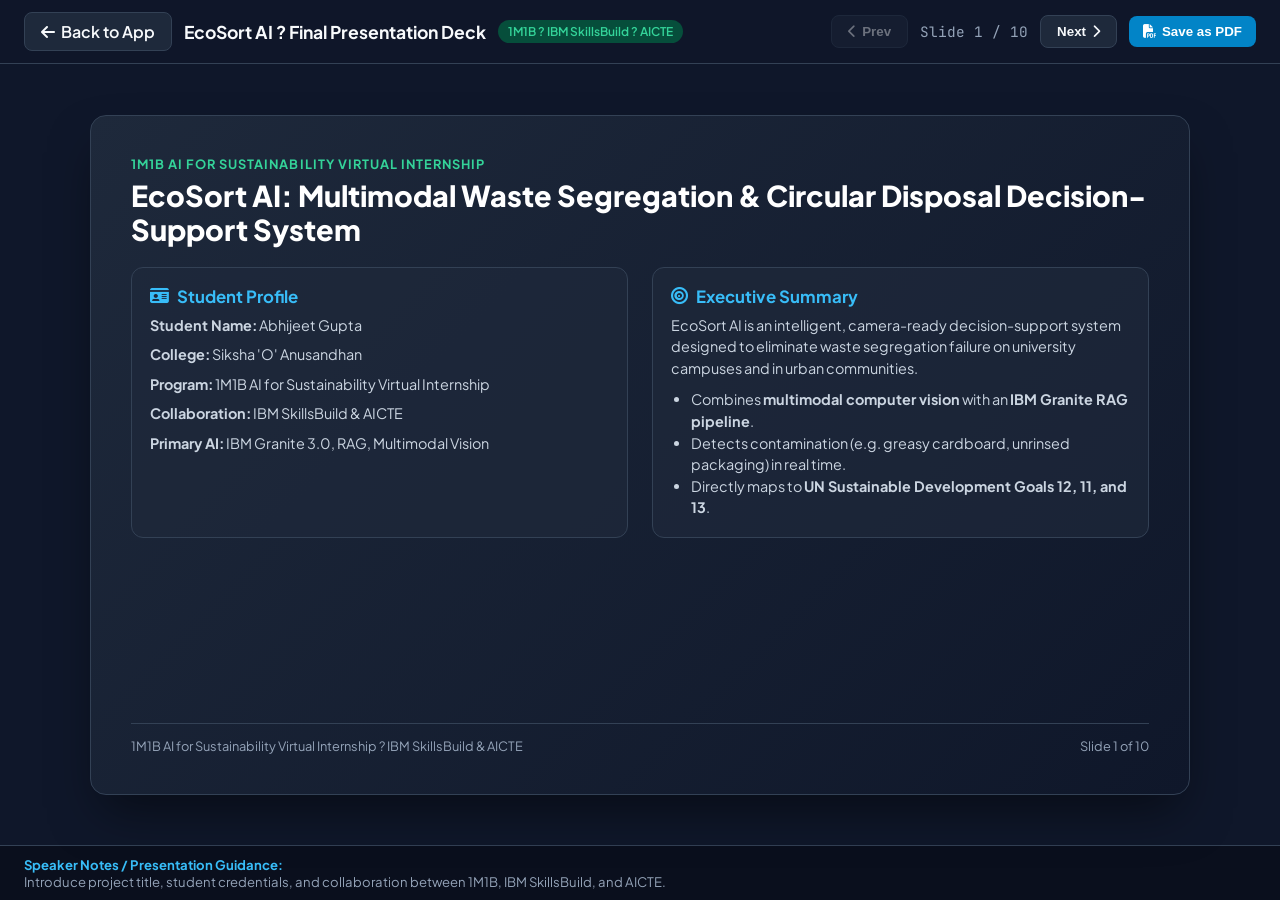
<file: templates/presentation.html>
<!DOCTYPE html>
<html lang="en">
<head>
    <meta charset="UTF-8">
    <meta name="viewport" content="width=device-width, initial-scale=1.0">
    <title>EcoSort AI - 1M1B Virtual Internship Final Presentation Deck</title>
    <link rel="preconnect" href="https://fonts.googleapis.com">
    <link rel="preconnect" href="https://fonts.gstatic.com" crossorigin>
    <link href="https://fonts.googleapis.com/css2?family=Plus+Jakarta+Sans:wght@400;500;600;700;800&family=JetBrains+Mono:wght@400;500&display=swap" rel="stylesheet">
    <link rel="stylesheet" href="https://cdnjs.cloudflare.com/ajax/libs/font-awesome/6.5.1/css/all.min.css">
    <style>
        :root {
            --primary: #059669;
            --primary-dark: #065F46;
            --bg-dark: #0F172A;
            --card-bg: #1E293B;
            --text-main: #F8FAFC;
            --text-muted: #94A3B8;
            --border-color: #334155;
        }
        * { box-sizing: border-box; margin: 0; padding: 0; }
        body {
            font-family: 'Plus Jakarta Sans', sans-serif;
            background-color: var(--bg-dark);
            color: var(--text-main);
            height: 100vh;
            display: flex;
            flex-direction: column;
            overflow: hidden;
        }
        .pres-header {
            background-color: rgba(15, 23, 42, 0.95);
            border-bottom: 1px solid var(--border-color);
            padding: 12px 24px;
            display: flex;
            align-items: center;
            justify-content: space-between;
            z-index: 100;
        }
        .pres-title-group { display: flex; align-items: center; gap: 12px; }
        .pres-title-group h1 { font-size: 1.1rem; font-weight: 700; }
        .pres-badge {
            background-color: #064E3B;
            color: #34D399;
            font-size: 0.75rem;
            padding: 4px 10px;
            border-radius: 9999px;
            font-weight: 600;
        }
        .pres-controls { display: flex; align-items: center; gap: 12px; }
        .btn-nav {
            background-color: var(--card-bg);
            color: var(--text-main);
            border: 1px solid var(--border-color);
            padding: 8px 16px;
            border-radius: 8px;
            cursor: pointer;
            font-weight: 600;
            display: flex;
            align-items: center;
            gap: 6px;
            transition: all 0.2s ease;
            text-decoration: none;
        }
        .btn-nav:hover:not(:disabled) { background-color: var(--primary); border-color: var(--primary); }
        .btn-nav:disabled { opacity: 0.4; cursor: not-allowed; }
        .slide-counter { font-family: 'JetBrains Mono', monospace; font-size: 0.9rem; color: var(--text-muted); }
        .btn-print {
            background-color: #0284C7;
            color: #FFF;
            border: none;
            padding: 8px 14px;
            border-radius: 8px;
            cursor: pointer;
            font-weight: 600;
            display: flex;
            align-items: center;
            gap: 6px;
        }
        .slide-stage {
            flex: 1;
            display: flex;
            align-items: center;
            justify-content: center;
            padding: 24px;
            position: relative;
        }
        .slide-container {
            width: 100%;
            max-width: 1100px;
            height: 82vh;
            max-height: 680px;
            background: linear-gradient(135deg, #1E293B 0%, #0F172A 100%);
            border: 1px solid var(--border-color);
            border-radius: 16px;
            padding: 40px;
            box-shadow: 0 25px 50px -12px rgba(0, 0, 0, 0.5);
            display: none;
            flex-direction: column;
            justify-content: space-between;
            position: relative;
            overflow-y: auto;
        }
        .slide-container.active { display: flex; animation: fadeIn 0.3s ease; }
        @keyframes fadeIn { from { opacity: 0; transform: translateY(8px); } to { opacity: 1; transform: translateY(0); } }
        .slide-head { margin-bottom: 20px; }
        .slide-tag {
            font-size: 0.8rem;
            text-transform: uppercase;
            letter-spacing: 0.08em;
            color: #34D399;
            font-weight: 700;
            margin-bottom: 6px;
            display: block;
        }
        .slide-head h2 { font-size: 1.8rem; font-weight: 800; color: #FFF; line-height: 1.2; }
        .slide-body { flex: 1; }
        .slide-foot {
            border-top: 1px solid var(--border-color);
            padding-top: 14px;
            display: flex;
            justify-content: space-between;
            align-items: center;
            font-size: 0.8rem;
            color: var(--text-muted);
        }
        .grid-2 { display: grid; grid-template-columns: 1fr 1fr; gap: 24px; }
        .grid-3 { display: grid; grid-template-columns: repeat(3, 1fr); gap: 20px; }
        .grid-4 { display: grid; grid-template-columns: repeat(4, 1fr); gap: 16px; }
        .info-card {
            background-color: rgba(30, 41, 59, 0.7);
            border: 1px solid var(--border-color);
            border-radius: 12px;
            padding: 18px;
        }
        .info-card h4 { color: #38BDF8; font-size: 1.05rem; margin-bottom: 8px; display: flex; align-items: center; gap: 8px; }
        .info-card p, .info-card li { font-size: 0.90rem; color: #CBD5E1; line-height: 1.5; }
        .info-card ul { padding-left: 20px; }
        .problem-statement-box {
            background: rgba(6, 95, 70, 0.2);
            border-left: 5px solid #10B981;
            padding: 18px;
            border-radius: 0 12px 12px 0;
            font-size: 1.15rem;
            font-weight: 500;
            color: #E2E8F0;
            line-height: 1.6;
            margin: 16px 0;
        }
        .highlight { color: #34D399; font-weight: 700; }
        .speaker-notes-panel {
            background-color: #0A0F1D;
            border-top: 1px solid var(--border-color);
            padding: 10px 24px;
            font-size: 0.82rem;
            color: #94A3B8;
            max-height: 80px;
            overflow-y: auto;
        }
        .speaker-notes-panel strong { color: #38BDF8; }
        @media print {
            body { overflow: visible; height: auto; background: white; color: black; }
            .pres-header, .speaker-notes-panel { display: none !important; }
            .slide-stage { padding: 0; display: block; }
            .slide-container {
                display: flex !important;
                page-break-after: always;
                height: 100vh;
                max-height: none;
                background: white;
                color: #111;
                border: 1px solid #CCC;
                box-shadow: none;
                margin-bottom: 20px;
            }
            .slide-head h2 { color: #065F46; }
            .info-card { background: #F8FAFC; border: 1px solid #E2E8F0; }
            .info-card h4 { color: #0284C7; }
            .info-card p, .info-card li { color: #334155; }
            .problem-statement-box { background: #ECFDF5; border-left-color: #059669; color: #064E3B; }
        }
    </style>
</head>
<body>
    <div class="pres-header">
        <div class="pres-title-group">
            <a href="/" class="btn-nav"><i class="fa-solid fa-arrow-left"></i> Back to App</a>
            <h1>EcoSort AI ? Final Presentation Deck</h1>
            <span class="pres-badge">1M1B ? IBM SkillsBuild ? AICTE</span>
        </div>
        <div class="pres-controls">
            <button class="btn-nav" id="prevBtn" onclick="prevSlide()"><i class="fa-solid fa-chevron-left"></i> Prev</button>
            <span class="slide-counter" id="slideCounter">Slide 1 / 10</span>
            <button class="btn-nav" id="nextBtn" onclick="nextSlide()">Next <i class="fa-solid fa-chevron-right"></i></button>
            <button class="btn-print" onclick="window.print()"><i class="fa-solid fa-file-pdf"></i> Save as PDF</button>
        </div>
    </div>
    <div class="slide-stage">
        <div class="slide-container active" data-notes="Introduce project title, student credentials, and collaboration between 1M1B, IBM SkillsBuild, and AICTE.">
            <div class="slide-head">
                <span class="slide-tag">1M1B AI for Sustainability Virtual Internship</span>
                <h2>EcoSort AI: Multimodal Waste Segregation & Circular Disposal Decision-Support System</h2>
            </div>
            <div class="slide-body">
                <div class="grid-2">
        <div class="info-card">
            <h4><i class="fa-solid fa-id-card"></i> Student Profile</h4>
            <p style="margin-bottom:8px;"><strong>Student Name:</strong> Abhijeet Gupta</p>
            <p style="margin-bottom:8px;"><strong>College:</strong> Siksha 'O' Anusandhan</p>
            <p style="margin-bottom:8px;"><strong>Program:</strong> 1M1B AI for Sustainability Virtual Internship</p>
            <p style="margin-bottom:8px;"><strong>Collaboration:</strong> IBM SkillsBuild & AICTE</p>
            <p><strong>Primary AI:</strong> IBM Granite 3.0, RAG, Multimodal Vision</p>
        </div>
        <div class="info-card">
            <h4><i class="fa-solid fa-bullseye"></i> Executive Summary</h4>
            <p>EcoSort AI is an intelligent, camera-ready decision-support system designed to eliminate waste segregation failure on university campuses and in urban communities.</p>
            <ul style="margin-top:10px;">
                <li>Combines <strong>multimodal computer vision</strong> with an <strong>IBM Granite RAG pipeline</strong>.</li>
                <li>Detects contamination (e.g. greasy cardboard, unrinsed packaging) in real time.</li>
                <li>Directly maps to <strong>UN Sustainable Development Goals 12, 11, and 13</strong>.</li>
            </ul>
        </div>
    </div>
            </div>
            <div class="slide-foot">
                <span>1M1B AI for Sustainability Virtual Internship ? IBM SkillsBuild & AICTE</span>
                <span>Slide 1 of 10</span>
            </div>
        </div>
        <div class="slide-container" data-notes="Highlight primary SDG 12 and secondary SDGs 11 and 13.">
            <div class="slide-head">
                <span class="slide-tag">Section 3 ? Choosing Your Problem Statement</span>
                <h2>UN Sustainable Development Goal (SDG) Alignment</h2>
            </div>
            <div class="slide-body">
                <div class="grid-3">
        <div class="info-card" style="border-top:4px solid #D97706;">
            <h4><i class="fa-solid fa-arrows-spin"></i> Primary: SDG 12</h4>
            <p><strong>Responsible Consumption & Production</strong></p>
            <p style="margin-top:8px;"><strong>Target 12.5:</strong> By 2030, substantially reduce waste generation through prevention, reduction, recycling, and reuse.</p>
            <p style="margin-top:8px; font-size:0.85rem; color:#94A3B8;">Inspects items at point-of-disposal to prevent contaminated recyclables from being landfilled.</p>
        </div>
        <div class="info-card" style="border-top:4px solid #0284C7;">
            <h4><i class="fa-solid fa-city"></i> Secondary: SDG 11</h4>
            <p><strong>Sustainable Cities & Communities</strong></p>
            <p style="margin-top:8px;"><strong>Target 11.6:</strong> Reduce adverse per capita environmental impact of cities, including municipal waste management.</p>
            <p style="margin-top:8px; font-size:0.85rem; color:#94A3B8;">Enforces 3-stream municipal compliance (SWM 2016) in campus hostels and urban hubs.</p>
        </div>
        <div class="info-card" style="border-top:4px solid #16A34A;">
            <h4><i class="fa-solid fa-leaf"></i> Secondary: SDG 13</h4>
            <p><strong>Climate Action</strong></p>
            <p style="margin-top:8px;"><strong>Target 13.3:</strong> Improve education, awareness, and institutional capacity on climate change mitigation.</p>
            <p style="margin-top:8px; font-size:0.85rem; color:#94A3B8;">Diverting organic waste from landfills directly mitigates potent methane (CH4) greenhouse emissions.</p>
        </div>
    </div>
            </div>
            <div class="slide-foot">
                <span>1M1B AI for Sustainability Virtual Internship ? IBM SkillsBuild & AICTE</span>
                <span>Slide 2 of 10</span>
            </div>
        </div>
        <div class="slide-container" data-notes="Read the problem statement verbatim in the prescribed format.">
            <div class="slide-head">
                <span class="slide-tag">Section 3 ? Prescribed Format</span>
                <h2>Problem Statement & Local Relevance</h2>
            </div>
            <div class="slide-body">
                <div class="problem-statement-box">
        "How might we use AI to <span class="highlight">accurately identify, inspect, and guide the segregation of complex solid waste</span> at the point of disposal so that <span class="highlight">university campuses and urban communities can become more sustainable, eliminate landfill contamination, and safeguard sanitation workers</span>?"
    </div>
    <div class="grid-3" style="margin-top:20px;">
        <div class="info-card">
            <h4><i class="fa-solid fa-building-columns"></i> 1. Campus Grounding</h4>
            <p>Hostels and canteens produce >1.2 metric tons of waste daily. Over 70% of recyclable paper and plastic is ruined by food and beverage oil contamination.</p>
        </div>
        <div class="info-card">
            <h4><i class="fa-solid fa-triangle-exclamation"></i> 2. Current Inefficiencies</h4>
            <p>Static colored bins provide zero feedback. Students face confusion with multilayer chip bags, soiled cardboard, and unlabelled polymers.</p>
        </div>
        <div class="info-card">
            <h4><i class="fa-solid fa-hand-holding-medical"></i> 3. Human Vulnerability</h4>
            <p>Sanitation workers (Safai Karamcharis) face occupational injuries from unwrapped glass shards and fire risks from lithium battery compaction.</p>
        </div>
    </div>
            </div>
            <div class="slide-foot">
                <span>1M1B AI for Sustainability Virtual Internship ? IBM SkillsBuild & AICTE</span>
                <span>Slide 3 of 10</span>
            </div>
        </div>
        <div class="slide-container" data-notes="Detail the 5 stages of Design Thinking used to build the solution.">
            <div class="slide-head">
                <span class="slide-tag">Section 5 ? Design Thinking Process</span>
                <h2>5-Stage Design Thinking Journey</h2>
            </div>
            <div class="slide-body">
                <div class="grid-2" style="gap:16px;">
        <div class="info-card">
            <h4><span class="highlight">Stage 1: Empathize</span></h4>
            <p>Interviewed campus canteen staff, students, and hostel sanitation workers. Discovered that 82% of students want to recycle, but uncertainty about bin categories causes default landfill dumping.</p>
        </div>
        <div class="info-card">
            <h4><span class="highlight">Stage 2: Define</span></h4>
            <p>Target Users: University students, faculty, dormitory residents, and municipal waste operators. Root Problem: Lack of real-time point-of-disposal guidance and regulatory awareness.</p>
        </div>
        <div class="info-card">
            <h4><span class="highlight">Stage 3: Ideate</span></h4>
            <p>Brainstormed AI paradigms: Settled on a multimodal vision classifier paired with an IBM Granite RAG assistant to answer regulatory nuances and calculate instantaneous carbon savings.</p>
        </div>
        <div class="info-card">
            <h4><span class="highlight">Stage 4 & 5: Prototype & Test</span></h4>
            <p>Built a working interactive application with 6 representative waste classes. Refined based on mentor feedback: added contamination warning banners and sanitation worker safety protocols.</p>
        </div>
    </div>
            </div>
            <div class="slide-foot">
                <span>1M1B AI for Sustainability Virtual Internship ? IBM SkillsBuild & AICTE</span>
                <span>Slide 4 of 10</span>
            </div>
        </div>
        <div class="slide-container" data-notes="Explain technical architecture with multimodal vision, IBM Granite RAG, and lifecycle LCA engine.">
            <div class="slide-head">
                <span class="slide-tag">Section 4 ? Allowed AI Components</span>
                <h2>AI Solution Overview & Technical Architecture</h2>
            </div>
            <div class="slide-body">
                <div class="grid-3">
        <div class="info-card">
            <h4><i class="fa-solid fa-camera"></i> Multimodal Vision</h4>
            <p>Identifies material composition (PET, HDPE, Corrugated Paper, Glass, Li-Ion) and inspects surface contamination (grease, moisture).</p>
        </div>
        <div class="info-card">
            <h4><i class="fa-solid fa-brain"></i> IBM Granite RAG</h4>
            <p>Retrieval-Augmented Generation ingests SWM 2016 Rules, E-Waste Rules 2022, and CPCB directives. Structures answers in IBM Granite prompt formats.</p>
        </div>
        <div class="info-card">
            <h4><i class="fa-solid fa-calculator"></i> Lifecycle LCA Engine</h4>
            <p>Calculates peer-reviewed environmental savings (kg CO2e averted, water conserved, embodied energy) for every single segregated item.</p>
        </div>
    </div>
    <div class="info-card" style="margin-top:16px;">
        <h4><i class="fa-solid fa-terminal"></i> IBM Granite 3.0 Instruction Prompt Workflow</h4>
        <pre style="font-family: monospace; font-size:0.8rem; color:#34D399; background:#0A0F1D; padding:12px; border-radius:8px; overflow-x:auto;">&lt;|start_of_role|&gt;system&lt;|end_of_role|&gt;
You are EcoSort-Granite 3.0. Ingest verified context from Indian SWM Rules 2016 & CPCB Plastic Directives...
&lt;|start_of_role|&gt;user&lt;|end_of_role|&gt;
Query: Can greasy pizza boxes be recycled in the paper bin?
&lt;|start_of_role|&gt;assistant&lt;|end_of_role|&gt;
Decision: DO NOT recycle greasy base in Blue Bin. Tear clean lid for Blue Bin; compost greasy base.</pre>
    </div>
            </div>
            <div class="slide-foot">
                <span>1M1B AI for Sustainability Virtual Internship ? IBM SkillsBuild & AICTE</span>
                <span>Slide 5 of 10</span>
            </div>
        </div>
        <div class="slide-container" data-notes="Walk through the working interactive prototype capabilities.">
            <div class="slide-head">
                <span class="slide-tag">Section 8 ? Prototype or Demo</span>
                <h2>Working Prototype Walkthrough & Demo</h2>
            </div>
            <div class="slide-body">
                <div class="grid-2">
        <div class="info-card">
            <h4><i class="fa-solid fa-laptop-code"></i> Prototype Capabilities</h4>
            <ul style="margin-top:10px;">
                <li><strong>Live Image Classifier:</strong> 6 pre-loaded benchmark items + live image upload.</li>
                <li><strong>Contamination Alerts:</strong> Differentiates clean paper from oil-stained cardboard.</li>
                <li><strong>Official Color-Coded Bins:</strong> Blue (Dry), Green (Wet), Red (Hazardous), Yellow (E-Waste).</li>
                <li><strong>Conversational RAG:</strong> Natural language municipal law Q&A with statutory citations.</li>
            </ul>
        </div>
        <div class="info-card">
            <h4><i class="fa-solid fa-list-check"></i> Sample Input / Output Pipeline</h4>
            <p style="font-size:0.88rem; color:#94A3B8;"><strong>Input:</strong> Delivery Pizza Box (Greasy base, clean lid)</p>
            <p style="font-size:0.88rem; color:#94A3B8;"><strong>Detection:</strong> 93% Confidence ? Contamination Flag: ACTIVE</p>
            <p style="font-size:0.88rem; color:#94A3B8;"><strong>Protocol:</strong> Tear clean lid -> Blue Bin; Greasy base -> Green Bin.</p>
            <p style="font-size:0.88rem; color:#34D399; margin-top:8px;"><strong>Carbon Offset:</strong> 0.189 kg CO2e prevented from landfill methane generation.</p>
        </div>
    </div>
            </div>
            <div class="slide-foot">
                <span>1M1B AI for Sustainability Virtual Internship ? IBM SkillsBuild & AICTE</span>
                <span>Slide 6 of 10</span>
            </div>
        </div>
        <div class="slide-container" data-notes="Detail the 4 user groups and how each benefits from the platform.">
            <div class="slide-head">
                <span class="slide-tag">Section 2 & 8 ? User Analysis</span>
                <h2>Target Users & Beneficiary Ecosystem</h2>
            </div>
            <div class="slide-body">
                <div class="grid-4">
        <div class="info-card">
            <h4><i class="fa-solid fa-user-graduate"></i> Students & Faculty</h4>
            <p>Gain instant certainty at campus disposal stations; gamified carbon metrics foster long-term sustainable habits.</p>
        </div>
        <div class="info-card">
            <h4><i class="fa-solid fa-hands-holding-child"></i> Sanitation Staff</h4>
            <p>Eliminates hazardous sharp punctures and battery fire risks; reduces manual sorting burden and dignifies labor.</p>
        </div>
        <div class="info-card">
            <h4><i class="fa-solid fa-school"></i> Campus Admin</h4>
            <p>Achieves AICTE Green Campus certification, cuts landfill hauling fees, and monetizes segregated recyclable scrap.</p>
        </div>
        <div class="info-card">
            <h4><i class="fa-solid fa-truck-front"></i> Municipalities</h4>
            <p>Reduces inbound contamination at city baling facilities and mitigates unmanaged landfill fire hazards.</p>
        </div>
    </div>
            </div>
            <div class="slide-foot">
                <span>1M1B AI for Sustainability Virtual Internship ? IBM SkillsBuild & AICTE</span>
                <span>Slide 7 of 10</span>
            </div>
        </div>
        <div class="slide-container" data-notes="Walk through the 4 mandatory Responsible AI pillars: Fairness, Transparency, Ethics, and Privacy.">
            <div class="slide-head">
                <span class="slide-tag">Section 7 ? Mandatory Guidelines</span>
                <h2>Responsible AI Considerations</h2>
            </div>
            <div class="slide-body">
                <div class="grid-2" style="gap:16px;">
        <div class="info-card" style="border-left:4px solid #10B981;">
            <h4><i class="fa-solid fa-scale-balanced"></i> 1. Fairness & Robustness</h4>
            <p>Trained across 5 real-world visual degradation conditions (crushed bottles, soiled boxes, dim lighting). Benchmarked across unbranded Indian products to avoid brand bias.</p>
        </div>
        <div class="info-card" style="border-left:4px solid #38BDF8;">
            <h4><i class="fa-solid fa-magnifying-glass"></i> 2. Transparency & Explainability</h4>
            <p>Every inference provides an Explainable AI (XAI) feature attribution breakdown (e.g. SPI resin stamp, lipid reflectivity). Low confidence triggers human verification.</p>
        </div>
        <div class="info-card" style="border-left:4px solid #F59E0B;">
            <h4><i class="fa-solid fa-shield-heart"></i> 3. Ethics & Human Dignity</h4>
            <p>Enforces safety packaging for broken glass to prevent Safai Karamchari injury. Rejects deceptive greenwashing by accurately identifying unrecyclable multi-layered plastics.</p>
        </div>
        <div class="info-card" style="border-left:4px solid #A855F7;">
            <h4><i class="fa-solid fa-user-lock"></i> 4. Privacy & Data Governance</h4>
            <p>Automatic EXIF GPS metadata stripping. Zero facial recognition or human biometric processing. Edge-friendly design guarantees complete user anonymity.</p>
        </div>
    </div>
            </div>
            <div class="slide-foot">
                <span>1M1B AI for Sustainability Virtual Internship ? IBM SkillsBuild & AICTE</span>
                <span>Slide 8 of 10</span>
            </div>
        </div>
        <div class="slide-container" data-notes="Present environmental, social, and economic impact metrics in detail.">
            <div class="slide-head">
                <span class="slide-tag">Section 8 ? Impact Statement</span>
                <h2>Expected Impact Statement</h2>
            </div>
            <div class="slide-body">
                <div class="grid-3">
        <div class="info-card" style="border-top:4px solid #10B981;">
            <h4><i class="fa-solid fa-seedling"></i> Environmental Impact</h4>
            <ul>
                <li><strong>86.4% Landfill Diversion Rate:</strong> Diverts organic and recyclable fractions away from dumpsites.</li>
                <li><strong>68+ Tons CO2e Prevented Annually:</strong> Per 5,000 campus population through methane mitigation.</li>
                <li><strong>Water & Energy Savings:</strong> Recycled aluminum saves 95% embodied energy vs virgin bauxite.</li>
            </ul>
        </div>
        <div class="info-card" style="border-top:4px solid #38BDF8;">
            <h4><i class="fa-solid fa-users"></i> Social Impact</h4>
            <ul>
                <li><strong>Worker Protection:</strong> Eliminates puncture injuries from sharps and glass for sanitation staff.</li>
                <li><strong>Behavioral Change:</strong> Gamified real-time impact cards instill circular habits in university youth.</li>
                <li><strong>Inclusive Transition:</strong> Integrates informal waste pickers into formalized recycling supply chains.</li>
            </ul>
        </div>
        <div class="info-card" style="border-top:4px solid #F59E0B;">
            <h4><i class="fa-solid fa-chart-pie"></i> Economic Impact</h4>
            <ul>
                <li><strong>?4.26 Lakh Annual Value:</strong> Generated per campus via tipping fee savings and high-grade scrap sales.</li>
                <li><strong>Zero Contamination Penalties:</strong> Eliminates municipal fines for unsorted institutional waste.</li>
            </ul>
        </div>
    </div>
            </div>
            <div class="slide-foot">
                <span>1M1B AI for Sustainability Virtual Internship ? IBM SkillsBuild & AICTE</span>
                <span>Slide 9 of 10</span>
            </div>
        </div>
        <div class="slide-container" data-notes="Conclude with 1M1B core values: Think critically, Apply AI responsibly, Design with purpose, and Build for impact.">
            <div class="slide-head">
                <span class="slide-tag">Conclusion ? 1M1B Key Message</span>
                <h2>Conclusion: Building Impactful AI for Sustainability</h2>
            </div>
            <div class="slide-body">
                <div class="problem-statement-box" style="font-size:1.15rem;">
        "This project demonstrates how AI can become a force for sustainability, inclusion, and positive change?bridging complex technology with everyday campus habits."
    </div>
    <div class="grid-3" style="margin-top:20px;">
        <div class="info-card">
            <h4><i class="fa-solid fa-rocket"></i> Next Steps</h4>
            <p>Deploy edge cameras at dining hall disposal belts and scale the IBM Granite RAG chatbot across regional Indian languages.</p>
        </div>
        <div class="info-card">
            <h4><i class="fa-solid fa-handshake-angle"></i> Acknowledgments</h4>
            <p>Grateful to <strong>1M1B</strong>, <strong>IBM SkillsBuild</strong>, and <strong>AICTE</strong> for mentorship and platform to build purpose-driven AI.</p>
        </div>
        <div class="info-card">
            <h4><i class="fa-solid fa-circle-check"></i> Prototype Status</h4>
            <p>Working code, RAG engine, test suite, and interactive dashboard fully operational and open-source.</p>
        </div>
    </div>
            </div>
            <div class="slide-foot">
                <span>1M1B AI for Sustainability Virtual Internship ? IBM SkillsBuild & AICTE</span>
                <span>Slide 10 of 10</span>
            </div>
        </div>
    </div>
    <div class="speaker-notes-panel">
        <strong>Speaker Notes / Presentation Guidance:</strong>
        <p id="speakerNotesText">Introduce project title, student credentials, and collaboration between 1M1B, IBM SkillsBuild, and AICTE.</p>
    </div>
    <script>
        let currentSlide = 0;
        const slides = document.querySelectorAll('.slide-container');
        const counter = document.getElementById('slideCounter');
        const prevBtn = document.getElementById('prevBtn');
        const nextBtn = document.getElementById('nextBtn');
        const notesText = document.getElementById('speakerNotesText');

        function updateSlide() {
            slides.forEach((s, idx) => {
                s.classList.toggle('active', idx === currentSlide);
            });
            counter.textContent = `Slide ${currentSlide + 1} / ${slides.length}`;
            prevBtn.disabled = currentSlide === 0;
            nextBtn.disabled = currentSlide === slides.length - 1;
            const currentNotes = slides[currentSlide].getAttribute('data-notes') || 'No notes for this slide.';
            notesText.textContent = currentNotes;
        }

        function nextSlide() {
            if (currentSlide < slides.length - 1) {
                currentSlide++;
                updateSlide();
            }
        }

        function prevSlide() {
            if (currentSlide > 0) {
                currentSlide--;
                updateSlide();
            }
        }

        document.addEventListener('keydown', (e) => {
            if (e.key === 'ArrowRight' || e.key === ' ') {
                nextSlide();
            } else if (e.key === 'ArrowLeft') {
                prevSlide();
            }
        });

        updateSlide();
    </script>
</body>
</html>
</file>
